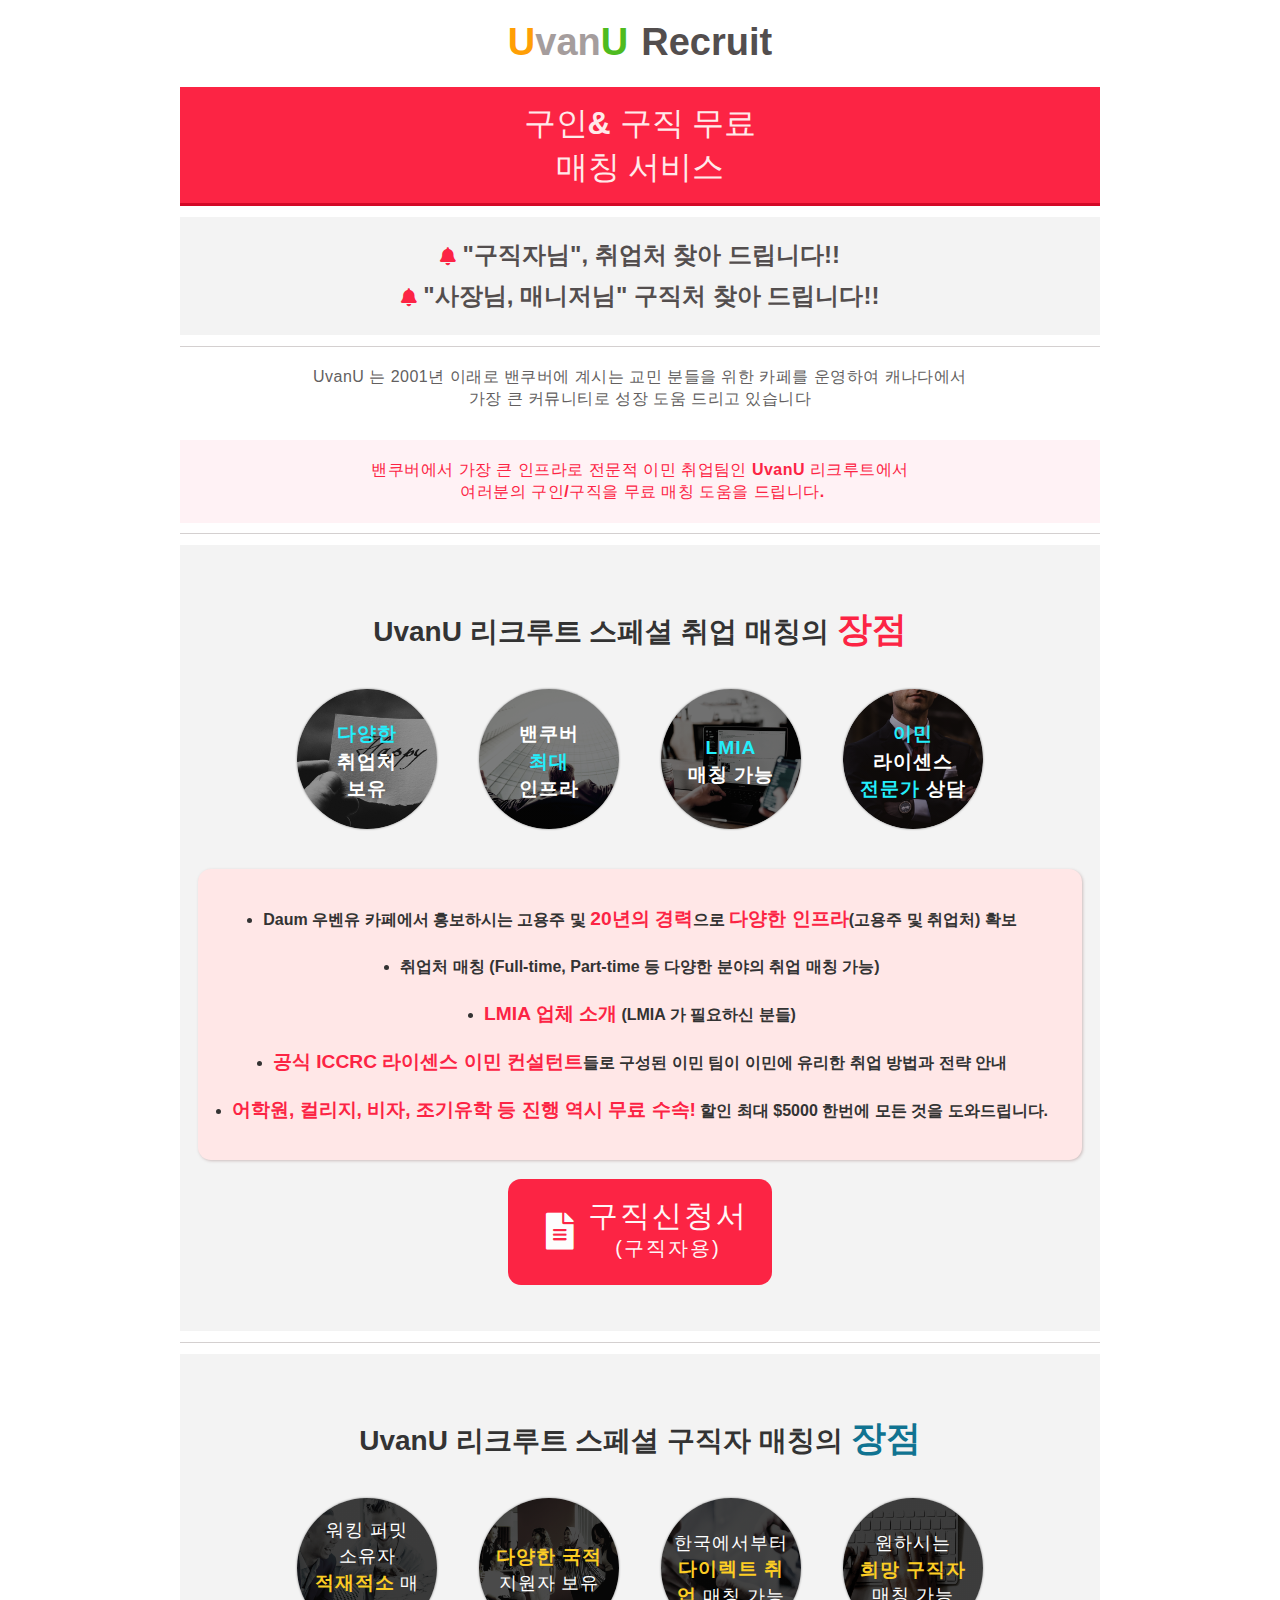
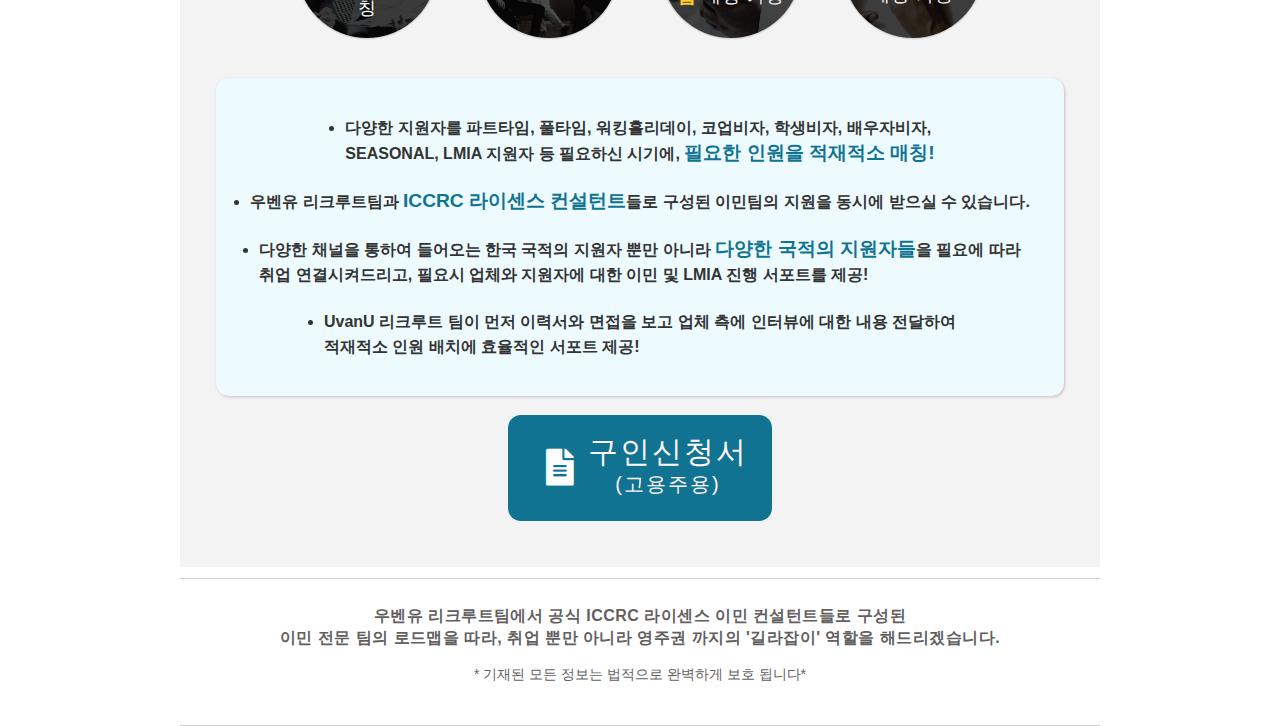
<file: [Uvan] Daum 20_0918/[Daum] 20-0915-uvanu-rc-guingujig.webflow/index.html>
<!DOCTYPE html>
<html
  data-wf-page="5f6137cd661b320c6db9eafe"
  data-wf-site="5f6137cd661b320f9eb9eafd"
>
  <head>
    <meta charset="utf-8" />
    <title>20_0915 UvanU RC 구인구직</title>
    <meta content="width=device-width, initial-scale=1" name="viewport" />
    <meta content="Webflow" name="generator" />
    <link href="css/normalize.css" rel="stylesheet" type="text/css" />
    <link href="css/webflow.css" rel="stylesheet" type="text/css" />
    <style>
      .body {
        display: -webkit-box;
        display: -webkit-flex;
        display: -ms-flexbox;
        display: flex;
        -webkit-box-orient: vertical;
        -webkit-box-direction: normal;
        -webkit-flex-direction: column;
        -ms-flex-direction: column;
        flex-direction: column;
        -webkit-box-pack: center;
        -webkit-justify-content: center;
        -ms-flex-pack: center;
        justify-content: center;
        -webkit-box-align: center;
        -webkit-align-items: center;
        -ms-flex-align: center;
        align-items: center;
      }

      .heading {
        display: block;
        margin-top: 44px;
        background-color: transparent;
        font-family: Verdana, Geneva, sans-serif;
      }

      .u {
        color: #fa9b02;
      }

      .van {
        color: #777373;
      }

      .text-span {
        color: #4ebb20;
      }

      .bold-text {
        color: #ff9f05;
      }

      .heading-2 {
        display: -webkit-box;
        display: -webkit-flex;
        display: -ms-flexbox;
        display: flex;
        -webkit-box-pack: center;
        -webkit-justify-content: center;
        -ms-flex-pack: center;
        justify-content: center;
        font-family: Lato, sans-serif;
        color: #534e4e;
        font-weight: 700;
      }

      .bold-text-2 {
        margin-right: 13px;
      }

      .bold-text-3 {
        color: #a59d9d;
      }

      .heading-3 {
        display: block;
        margin-top: 23px;
        margin-bottom: 11px;
        padding-top: 14px;
        padding-bottom: 14px;
        -webkit-box-orient: horizontal;
        -webkit-box-direction: normal;
        -webkit-flex-direction: row;
        -ms-flex-direction: row;
        flex-direction: row;
        -webkit-box-align: center;
        -webkit-align-items: center;
        -ms-flex-align: center;
        align-items: center;
        border-bottom: 3px solid #d30826;
        background-color: #fc2444;
        font-family: "IBM Plex Sans", sans-serif;
        color: #ffeaea;
        font-size: 32px;
        font-weight: 400;
        text-align: center;
      }

      .heading-4 {
        display: block;
        margin-top: 5px;
        margin-bottom: 5px;
        color: #534e4e;
        text-align: center;
      }

      .heading-5 {
        display: block;
        text-align: center;
      }

      .paragraph {
        margin-top: 10px;
        padding: 19px 60px;
        border-top: 1px solid #d4d0d0;
        border-bottom: 1px none #d4d0d0;
        font-family: Tahoma, Verdana, Segoe, sans-serif;
        color: #635f5f;
        font-size: 16px;
        line-height: 1.4rem;
        font-weight: 400;
        text-align: center;
        letter-spacing: 0.03rem;
        text-indent: 0rem;
      }

      .paragraph.footer {
        padding-top: 16px;
        padding-bottom: 5px;
        border-top-style: none;
      }

      .paragraph.strong {
        margin-top: 10px;
        border-top-style: none;
        background-color: #fff2f5;
        color: #fc2444;
      }

      .hwrapper {
        display: -webkit-box;
        display: -webkit-flex;
        display: -ms-flexbox;
        display: flex;
        margin-right: 203px;
        margin-left: 203px;
        -webkit-box-orient: vertical;
        -webkit-box-direction: normal;
        -webkit-flex-direction: column;
        -ms-flex-direction: column;
        flex-direction: column;
        -webkit-box-align: center;
        -webkit-align-items: center;
        -ms-flex-align: center;
        align-items: center;
      }

      .text-block {
        font-family: "Fa brands 400";
      }

      .text-block-2 {
        font-family: "Fa solid 900";
        font-size: 120ch;
      }

      .text-span-2 {
        font-family: "Font awesome 5 free solid 900", sans-serif;
        color: #fc2444;
        font-size: 18px;
        font-weight: 400;
      }

      .heading-6 {
        margin-bottom: 39px;
        font-family: "IBM Plex Sans", sans-serif;
        font-size: 28px;
        text-align: center;
      }

      .list {
        display: -webkit-box;
        display: -webkit-flex;
        display: -ms-flexbox;
        display: flex;
        width: 100%;
        margin-top: 19px;
        margin-bottom: 19px;
        padding: 26px 34px;
        -webkit-box-orient: vertical;
        -webkit-box-direction: normal;
        -webkit-flex-direction: column;
        -ms-flex-direction: column;
        flex-direction: column;
        -webkit-box-align: center;
        -webkit-align-items: center;
        -ms-flex-align: center;
        align-items: center;
        border-radius: 13px;
        background-color: #ffe7e7;
        box-shadow: 1px 1px 3px 0 rgba(192, 173, 173, 0.76);
        list-style-type: disc;
      }

      .list.employer {
        background-color: #edfbff;
      }

      .list-item {
        margin-top: 5px;
        margin-bottom: 5px;
        padding-top: 6px;
        padding-bottom: 6px;
        font-family: "IBM Plex Sans", sans-serif;
        font-size: 1rem;
        line-height: 25px;
        font-weight: 600;
      }

      .container {
        display: -webkit-box;
        display: -webkit-flex;
        display: -ms-flexbox;
        display: flex;
        margin-top: 11px;
        margin-bottom: 11px;
        padding-top: 46px;
        padding-bottom: 46px;
        -webkit-box-orient: vertical;
        -webkit-box-direction: normal;
        -webkit-flex-direction: column;
        -ms-flex-direction: column;
        flex-direction: column;
        -webkit-box-pack: center;
        -webkit-justify-content: center;
        -ms-flex-pack: center;
        justify-content: center;
        -webkit-box-align: center;
        -webkit-align-items: center;
        -ms-flex-align: center;
        align-items: center;
        background-color: #f3f3f3;
      }

      .link-block {
        display: -webkit-box;
        display: -webkit-flex;
        display: -ms-flexbox;
        display: flex;
        padding: 24px;
        -webkit-box-orient: horizontal;
        -webkit-box-direction: normal;
        -webkit-flex-direction: row;
        -ms-flex-direction: row;
        flex-direction: row;
        -webkit-box-pack: center;
        -webkit-justify-content: center;
        -ms-flex-pack: center;
        justify-content: center;
        -webkit-box-align: center;
        -webkit-align-items: center;
        -ms-flex-align: center;
        align-items: center;
        border-radius: 13px;
        background-color: #107391;
        background-image: -webkit-gradient(
          linear,
          left top,
          left bottom,
          from(#fc2444),
          to(#fc2444)
        );
        background-image: linear-gradient(180deg, #fc2444, #fc2444);
        text-decoration: none;
      }

      .link-block.employer {
        background-image: none;
      }

      .text-block-3 {
        width: auto;
        margin-bottom: 13px;
        font-family: "IBM Plex Mono", sans-serif;
        color: #fff6f6;
        font-size: 1.9rem;
        letter-spacing: 0.125rem;
        text-decoration: none;
      }

      .text-block-3.small {
        margin-bottom: 0px;
        font-size: 20px;
        text-align: center;
      }

      .text-block-4 {
        font-family: "Font awesome 5 free solid 900", sans-serif;
        color: #fdfdfd;
        font-size: 2.3rem;
      }

      .div-block {
        padding: 19px 14px;
      }

      .text-span-3 {
        color: #fc2444;
        font-size: 35px;
      }

      .text-span-3.employer {
        color: #107391;
      }

      .div-block-2 {
        margin-bottom: 11px;
        padding-top: 18px;
        padding-bottom: 18px;
        background-color: #f3f3f3;
      }

      .section {
        width: 920px;
        border-top: 1px none #d4d0d0;
        border-bottom: 1px solid #d4d0d0;
      }

      .paragraph-2 {
        margin-bottom: 41px;
        color: #635f5f;
        text-align: center;
      }

      .text-span-4 {
        color: #fc2444;
        font-size: 1.2rem;
      }

      .boldtext {
        color: #fc2444;
        font-size: 1.2rem;
      }

      .boldtext.employer {
        color: #107391;
      }

      .bold-text-4 {
        color: #004c72;
      }

      .bodywrapper {
        display: -webkit-box;
        display: -webkit-flex;
        display: -ms-flexbox;
        display: flex;
        -webkit-box-orient: vertical;
        -webkit-box-direction: normal;
        -webkit-flex-direction: column;
        -ms-flex-direction: column;
        flex-direction: column;
        -webkit-box-align: center;
        -webkit-align-items: center;
        -ms-flex-align: center;
        align-items: center;
      }

      .div-block-3 {
        background-image: url("../images/Asset-33x.png");
        background-position: 0px 0px;
        background-size: contain;
      }

      .div-block-4 {
        display: -webkit-box;
        display: -webkit-flex;
        display: -ms-flexbox;
        display: flex;
        width: 140px;
        height: 140px;
        margin-right: 21px;
        margin-left: 21px;
        padding: 5px 10px;
        -webkit-box-orient: vertical;
        -webkit-box-direction: normal;
        -webkit-flex-direction: column;
        -ms-flex-direction: column;
        flex-direction: column;
        -webkit-box-pack: center;
        -webkit-justify-content: center;
        -ms-flex-pack: center;
        justify-content: center;
        -webkit-flex-wrap: nowrap;
        -ms-flex-wrap: nowrap;
        flex-wrap: nowrap;
        -webkit-box-align: center;
        -webkit-align-items: center;
        -ms-flex-align: center;
        align-items: center;
        border-radius: 100%;
        background-image: -webkit-gradient(
            linear,
            left top,
            left bottom,
            from(rgba(0, 0, 0, 0.4)),
            to(rgba(0, 0, 0, 0.4))
          ),
          url("../images/Asset-33x.png");
        background-image: linear-gradient(
            180deg,
            rgba(0, 0, 0, 0.4),
            rgba(0, 0, 0, 0.4)
          ),
          url("../images/Asset-33x.png");
        background-position: 0px 0px, 50% 50%;
        background-size: auto, contain;
        box-shadow: 0 0 3px -1px #000;
        opacity: 1;
        color: #000;
        line-height: 30px;
        text-align: center;
      }

      .div-block-4.infra {
        background-image: -webkit-gradient(
            linear,
            left top,
            left bottom,
            from(rgba(0, 0, 0, 0.51)),
            to(rgba(0, 0, 0, 0.51))
          ),
          url("../images/Asset-43x.png");
        background-image: linear-gradient(
            180deg,
            rgba(0, 0, 0, 0.51),
            rgba(0, 0, 0, 0.51)
          ),
          url("../images/Asset-43x.png");
        background-position: 0px 0px, 0px 0px;
        background-size: auto, contain;
      }

      .div-block-4.lmia {
        background-image: -webkit-gradient(
            linear,
            left top,
            left bottom,
            from(rgba(0, 0, 0, 0.56)),
            to(rgba(0, 0, 0, 0.56))
          ),
          url("../images/Asset-63x.png");
        background-image: linear-gradient(
            180deg,
            rgba(0, 0, 0, 0.56),
            rgba(0, 0, 0, 0.56)
          ),
          url("../images/Asset-63x.png");
        background-position: 0px 0px, 0px 0px;
        background-size: auto, contain;
      }

      .div-block-4.expert {
        background-image: -webkit-gradient(
            linear,
            left top,
            left bottom,
            from(rgba(0, 0, 0, 0.3)),
            to(rgba(0, 0, 0, 0.3))
          ),
          url("../images/Asset-73x.png");
        background-image: linear-gradient(
            180deg,
            rgba(0, 0, 0, 0.3),
            rgba(0, 0, 0, 0.3)
          ),
          url("../images/Asset-73x.png");
        background-position: 0px 0px, 0px 0px;
        background-size: auto, contain;
      }

      .div-block-4.rightspot {
        background-image: -webkit-gradient(
            linear,
            left top,
            left bottom,
            from(rgba(0, 0, 0, 0.69)),
            to(rgba(0, 0, 0, 0.69))
          ),
          url("../images/Asset-93x.png");
        background-image: linear-gradient(
            180deg,
            rgba(0, 0, 0, 0.69),
            rgba(0, 0, 0, 0.69)
          ),
          url("../images/Asset-93x.png");
        background-position: 0px 0px, 0px 0px;
        background-size: auto, contain;
      }

      .div-block-4.multi {
        background-image: -webkit-gradient(
            linear,
            left top,
            left bottom,
            from(rgba(0, 0, 0, 0.71)),
            to(rgba(0, 0, 0, 0.71))
          ),
          url("../images/Asset-103x.png");
        background-image: linear-gradient(
            180deg,
            rgba(0, 0, 0, 0.71),
            rgba(0, 0, 0, 0.71)
          ),
          url("../images/Asset-103x.png");
        background-position: 0px 0px, 0px 0px;
        background-size: auto, contain;
      }

      .div-block-4.direct {
        background-image: -webkit-gradient(
            linear,
            left top,
            left bottom,
            from(rgba(0, 0, 0, 0.74)),
            to(rgba(0, 0, 0, 0.74))
          ),
          url("../images/Asset-123x.png");
        background-image: linear-gradient(
            180deg,
            rgba(0, 0, 0, 0.74),
            rgba(0, 0, 0, 0.74)
          ),
          url("../images/Asset-123x.png");
        background-position: 0px 0px, 0px 0px;
        background-size: auto, contain;
      }

      .div-block-4.hope {
        background-image: -webkit-gradient(
            linear,
            left top,
            left bottom,
            from(rgba(0, 0, 0, 0.75)),
            to(rgba(0, 0, 0, 0.75))
          ),
          url("../images/Asset-113x.png");
        background-image: linear-gradient(
            180deg,
            rgba(0, 0, 0, 0.75),
            rgba(0, 0, 0, 0.75)
          ),
          url("../images/Asset-113x.png");
        background-position: 0px 0px, 50% 50%;
        background-size: auto, contain;
      }

      .text-block-5 {
        width: auto;
        height: auto;
        padding-top: 5px;
        font-family: Lato, sans-serif;
        color: #fff;
        font-size: 1.2rem;
        line-height: 1.7rem;
        font-weight: 700;
        text-align: center;
        letter-spacing: 1px;
      }

      .text-block-5.employer {
        font-size: 1.1rem;
        line-height: 1.6rem;
        font-weight: 400;
      }

      .img-wrapper {
        display: -webkit-box;
        display: -webkit-flex;
        display: -ms-flexbox;
        display: flex;
        margin-bottom: 21px;
        -webkit-justify-content: space-around;
        -ms-flex-pack: distribute;
        justify-content: space-around;
        font-size: 14px;
        line-height: 0;
      }

      .roundstrong {
        color: #24eefc;
        font-size: 1.2rem;
        font-weight: 700;
      }

      .roundstrong.employer {
        color: #fccd24;
      }

      @media screen and (max-width: 767px) {
        .heading-3 {
          width: auto;
        }
        .hwrapper {
          margin-right: 60px;
          margin-left: 60px;
        }
        .section {
          width: auto;
        }
        .bodywrapper {
          width: 100%;
        }
        .div-block-4 {
          margin-right: 6px;
          margin-left: 6px;
        }
      }

      @media screen and (max-width: 479px) {
        .body {
          display: -webkit-box;
          display: -webkit-flex;
          display: -ms-flexbox;
          display: flex;
          -webkit-flex-wrap: nowrap;
          -ms-flex-wrap: nowrap;
          flex-wrap: nowrap;
        }
        .heading-3 {
          font-size: 28px;
        }
        .heading-4 {
          font-size: 20px;
        }
        .div-block-4 {
          margin-top: 13px;
          margin-bottom: 13px;
        }
        .img-wrapper {
          -webkit-box-orient: horizontal;
          -webkit-box-direction: normal;
          -webkit-flex-direction: row;
          -ms-flex-direction: row;
          flex-direction: row;
          -webkit-box-pack: center;
          -webkit-justify-content: center;
          -ms-flex-pack: center;
          justify-content: center;
          -webkit-flex-wrap: wrap;
          -ms-flex-wrap: wrap;
          flex-wrap: wrap;
          -webkit-box-align: baseline;
          -webkit-align-items: baseline;
          -ms-flex-align: baseline;
          align-items: baseline;
          -webkit-align-content: center;
          -ms-flex-line-pack: center;
          align-content: center;
        }
      }

      @font-face {
        font-family: "Font awesome 5 free 400";
        src: url("../fonts/Font-Awesome-5-Free-Regular-400.otf")
          format("opentype");
        font-weight: 400;
        font-style: normal;
        font-display: swap;
      }
      @font-face {
        font-family: "Font awesome 5 free solid 900";
        src: url("../fonts/Font-Awesome-5-Free-Solid-900.otf")
          format("opentype");
        font-weight: 400;
        font-style: normal;
        font-display: swap;
      }
      @font-face {
        font-family: "Font awesome 5 brands 400";
        src: url("../fonts/Font-Awesome-5-Brands-Regular-400.otf")
          format("opentype");
        font-weight: 400;
        font-style: normal;
        font-display: swap;
      }
    </style>
    <link
      href="css/20-0915-uvanu-rc-guingujig.webflow.css"
      rel="stylesheet"
      type="text/css"
    />
    <link href="images/favicon.png" rel="shortcut icon" type="image/x-icon" />
    <link href="images/webclip.png" rel="apple-touch-icon" />
  </head>
  <body class="body">
    <div class="section">
      <h1 class="heading-2">
        <span class="u"><strong class="bold-text">U</strong></span
        ><span class="van"><strong class="bold-text-3">van</strong></span
        ><span class="text-span"><strong class="bold-text-2">U</strong></span
        ><strong> Recruit</strong>‍
      </h1>
      <h1 class="heading-3">
        구인<strong>&amp; </strong>구직<strong> </strong>무료<strong>
          <br />‍</strong
        >매칭<strong> </strong>서비스
      </h1>
      <div class="div-block-2">
        <div class="hwrapper">
          <h3 class="heading-4">
            <span class="text-span-2"></span> &quot;구직자님&quot;,
            취업처<strong> </strong>찾아<strong> </strong>드립니다!!<strong
            > </strong>
          </h3>
          <h3 class="heading-4">
            <span class="text-span-2"></span> &quot;사장님,
            매니저님&quot;<strong> 구직처 </strong>찾아<strong
            > </strong>드립니다!!
          </h3>
        </div>
      </div>
      <p class="paragraph">
        UvanU 는 2001년 이래로 밴쿠버에 계시는 교민 분들을 위한 카페를 운영하여
        캐나다에서 <br />가장 큰 커뮤니티로 성장 도움 드리고 있습니다
      </p>
      <p class="paragraph strong">
        밴쿠버에서<strong> </strong>가장<strong> </strong>큰<strong
        > </strong>인프라로<strong> </strong>전문적<strong> </strong>이민<strong
        > </strong>취업팀인<strong> UvanU </strong>리크루트에서<br />‍<strong
        > </strong>여러분의<strong> </strong>구인<strong>/</strong>구직을<strong
        > </strong>무료<strong> </strong>매칭<strong> </strong>도움을<strong
        > </strong>드립니다<strong>.</strong>
      </p>
    </div>
    <div class="section">
      <div class="container w-container">
        <div class="bodywrapper">
          <h2 class="heading-6">
            <strong>UvanU </strong>리크루트<strong> </strong>스페셜<strong
            > </strong>취업<strong> </strong>매칭의<strong> </strong
            ><span class="text-span-3">장점</span>
          </h2>
          <div class="img-wrapper">
            <div class="div-block-4">
              <div class="text-block-5">
                <span class="roundstrong">다양한</span> <br />취업처<br />보유
              </div>
            </div>
            <div class="div-block-4 infra">
              <div class="text-block-5">
                밴쿠버<br /><span class="roundstrong">최대</span><br />인프라
              </div>
            </div>
            <div class="div-block-4 lmia">
              <div class="text-block-5">
                <span class="roundstrong">LMIA</span> <br />매칭 가능
              </div>
            </div>
            <div class="div-block-4 expert">
              <div class="text-block-5">
                <span class="roundstrong">이민</span><br />라이센스 <br /><span
                  class="roundstrong"
                  >전문가</span
                >
                상담
              </div>
            </div>
          </div>
          <ul role="list" class="list">
            <li class="list-item">
              Daum 우벤유 카페에서 홍보하시는 고용주 및
              <span class="text-span-4"
                ><strong class="boldtext">20년의 경력</strong></span
              >으로
              <span class="boldtext"
                ><strong class="boldtext">다양한 인프라</strong></span
              >(고용주 및 취업처) 확보
            </li>
            <li class="list-item">
              취업처 매칭 (Full-time, Part-time 등 다양한 분야의 취업 매칭 가능)
            </li>
            <li class="list-item">
              <span class="boldtext">LMIA 업체 소개</span> (LMIA 가 필요하신
              분들)<br />
            </li>
            <li class="list-item">
              <span class="boldtext"
                ><strong>공식 ICCRC 라이센스 이민 컨설턴트</strong></span
              >들로 구성된 이민 팀이 이민에 유리한 취업 방법과 전략 안내<br />
            </li>
            <li class="list-item">
              <span class="boldtext"
                ><strong
                  >어학원, 컬리지, 비자, 조기유학 등 진행 역시 무료
                  수속!</strong
                ></span
              >
              할인 최대 $5000 한번에 모든 것을 도와드립니다.<br />
            </li>
          </ul>
          <a
            href="https://forms.gle/DgMQdGom4kQ1Um7B9"
            target="_blank"
            class="link-block w-inline-block"
          >
            <div class="div-block">
              <div class="text-block-4"></div>
            </div>
            <div>
              <div class="text-block-3">구직신청서</div>
              <div class="text-block-3 small">(구직자용)</div>
            </div>
          </a>
        </div>
      </div>
    </div>
    <div class="section">
      <div class="container employer w-container">
        <div class="bodywrapper">
          <h2 class="heading-6">
            <strong>UvanU 리크루트 스페셜 구직자 매칭의</strong
            ><strong> </strong><span class="text-span-3 employer">장점</span>
          </h2>
          <div class="img-wrapper">
            <div class="div-block-4 rightspot">
              <div class="text-block-5 employer">
                워킹 퍼밋 <br />소유자<br /><span class="roundstrong employer"
                  >적재적소</span
                >
                매칭
              </div>
            </div>
            <div class="div-block-4 multi">
              <div class="text-block-5 employer">
                <span class="roundstrong employer">다양한 국적</span>
                <br />지원자 보유
              </div>
            </div>
            <div class="div-block-4 direct">
              <div class="text-block-5 employer">
                한국에서부터 <br /><span class="roundstrong employer"
                  >다이렉트 취업</span
                >
                매칭 가능
              </div>
            </div>
            <div class="div-block-4 hope">
              <div class="text-block-5 employer">
                원하시는<br /><span class="roundstrong employer"
                  >희망 구직자 <br /></span
                >매칭 가능
              </div>
            </div>
          </div>
          <ul role="list" class="list employer">
            <li class="list-item">
              다양한 지원자를 파트타임, 풀타임, 워킹홀리데이, 코업비자,
              학생비자, 배우자비자, <br />SEASONAL, LMIA 지원자 등 필요하신
              시기에,
              <span class="boldtext employer"
                ><strong>필요한 인원을 적재적소 매칭!</strong></span
              >
            </li>
            <li class="list-item">
              우벤유 리크루트팀과
              <span
                ><strong class="boldtext employer"
                  >ICCRC 라이센스 컨설턴트</strong
                ></span
              >들로 구성된 이민팀의 지원을 동시에 받으실 수 있습니다.
            </li>
            <li class="list-item">
              다양한 채널을 통하여 들어오는 한국 국적의 지원자 뿐만 아니라
              <span class="boldtext employer"
                ><strong>다양한 국적의 지원자들</strong></span
              >을 필요에 따라 <br />취업 연결시켜드리고, 필요시 업체와 지원자에
              대한 이민 및 LMIA 진행 서포트를 제공!<br />
            </li>
            <li class="list-item">
              UvanU 리크루트 팀이 먼저 이력서와 면접을 보고 업체 측에 인터뷰에
              대한 내용 전달하여 <br />적재적소 인원 배치에 효율적인 서포트
              제공!<br />
            </li>
          </ul>
          <a
            href="https://forms.gle/6f2m5xZrdygbgHWf8"
            target="_blank"
            class="link-block employer w-inline-block"
          >
            <div class="div-block">
              <div class="text-block-4"></div>
            </div>
            <div>
              <div class="text-block-3">구인신청서</div>
              <div class="text-block-3 small">(고용주용)</div>
            </div>
          </a>
        </div>
      </div>
    </div>
    <div class="section">
      <p class="paragraph footer">
        <strong
          >우벤유 리크루트팀에서 공식 ICCRC 라이센스 이민 컨설턴트들로 구성된
          <br />이민 전문 팀의 로드맵을 따라, 취업 뿐만 아니라 영주권 까지의
          &#x27;길라잡이&#x27; 역할을 해드리겠습니다.</strong
        >
      </p>
      <p class="paragraph-2">
        * 기재된 모든 정보는 법적으로 완벽하게 보호 됩니다*
      </p>
    </div>
    <script
      src="https://d3e54v103j8qbb.cloudfront.net/js/jquery-3.5.1.min.dc5e7f18c8.js?site=5f6137cd661b320f9eb9eafd"
      type="text/javascript"
      integrity="sha256-9/aliU8dGd2tb6OSsuzixeV4y/faTqgFtohetphbbj0="
      crossorigin="anonymous"
    ></script>
    <script src="js/webflow.js" type="text/javascript"></script>
  </body>
</html>
</file>
<file: [Uvan] Daum 20_0918/[Daum] 20-0915-uvanu-rc-guingujig.webflow/css/webflow.css>
@font-face {
  font-family: 'webflow-icons';
  src: url("[data-uri]") format('truetype');
  font-weight: normal;
  font-style: normal;
}
[class^="w-icon-"],
[class*=" w-icon-"] {
  /* use !important to prevent issues with browser extensions that change fonts */
  font-family: 'webflow-icons' !important;
  speak: none;
  font-style: normal;
  font-weight: normal;
  font-variant: normal;
  text-transform: none;
  line-height: 1;
  /* Better Font Rendering =========== */
  -webkit-font-smoothing: antialiased;
  -moz-osx-font-smoothing: grayscale;
}
.w-icon-slider-right:before {
  content: "\e600";
}
.w-icon-slider-left:before {
  content: "\e601";
}
.w-icon-nav-menu:before {
  content: "\e602";
}
.w-icon-arrow-down:before,
.w-icon-dropdown-toggle:before {
  content: "\e603";
}
.w-icon-file-upload-remove:before {
  content: "\e900";
}
.w-icon-file-upload-icon:before {
  content: "\e903";
}
* {
  -webkit-box-sizing: border-box;
  -moz-box-sizing: border-box;
  box-sizing: border-box;
}
html {
  height: 100%;
}
body {
  margin: 0;
  min-height: 100%;
  background-color: #fff;
  font-family: Arial, sans-serif;
  font-size: 14px;
  line-height: 20px;
  color: #333;
}
img {
  max-width: 100%;
  vertical-align: middle;
  display: inline-block;
}
html.w-mod-touch * {
  background-attachment: scroll !important;
}
.w-block {
  display: block;
}
.w-inline-block {
  max-width: 100%;
  display: inline-block;
}
.w-clearfix:before,
.w-clearfix:after {
  content: " ";
  display: table;
  grid-column-start: 1;
  grid-row-start: 1;
  grid-column-end: 2;
  grid-row-end: 2;
}
.w-clearfix:after {
  clear: both;
}
.w-hidden {
  display: none;
}
.w-button {
  display: inline-block;
  padding: 9px 15px;
  background-color: #3898EC;
  color: white;
  border: 0;
  line-height: inherit;
  text-decoration: none;
  cursor: pointer;
  border-radius: 0;
}
input.w-button {
  -webkit-appearance: button;
}
html[data-w-dynpage] [data-w-cloak] {
  color: transparent !important;
}
.w-webflow-badge,
.w-webflow-badge * {
  position: static;
  left: auto;
  top: auto;
  right: auto;
  bottom: auto;
  z-index: auto;
  display: block;
  visibility: visible;
  overflow: visible;
  overflow-x: visible;
  overflow-y: visible;
  box-sizing: border-box;
  width: auto;
  height: auto;
  max-height: none;
  max-width: none;
  min-height: 0;
  min-width: 0;
  margin: 0;
  padding: 0;
  float: none;
  clear: none;
  border: 0 none transparent;
  border-radius: 0;
  background: none;
  background-image: none;
  background-position: 0% 0%;
  background-size: auto auto;
  background-repeat: repeat;
  background-origin: padding-box;
  background-clip: border-box;
  background-attachment: scroll;
  background-color: transparent;
  box-shadow: none;
  opacity: 1.0;
  transform: none;
  transition: none;
  direction: ltr;
  font-family: inherit;
  font-weight: inherit;
  color: inherit;
  font-size: inherit;
  line-height: inherit;
  font-style: inherit;
  font-variant: inherit;
  text-align: inherit;
  letter-spacing: inherit;
  text-decoration: inherit;
  text-indent: 0;
  text-transform: inherit;
  list-style-type: disc;
  text-shadow: none;
  font-smoothing: auto;
  vertical-align: baseline;
  cursor: inherit;
  white-space: inherit;
  word-break: normal;
  word-spacing: normal;
  word-wrap: normal;
}
.w-webflow-badge {
  position: fixed !important;
  display: inline-block !important;
  visibility: visible !important;
  opacity: 1 !important;
  z-index: 2147483647 !important;
  top: auto !important;
  right: 12px !important;
  bottom: 12px !important;
  left: auto !important;
  color: #AAADB0 !important;
  background-color: #fff !important;
  border-radius: 3px !important;
  padding: 6px 8px 6px 6px !important;
  font-size: 12px !important;
  opacity: 1.0 !important;
  line-height: 14px !important;
  text-decoration: none !important;
  transform: none !important;
  margin: 0 !important;
  width: auto !important;
  height: auto !important;
  overflow: visible !important;
  white-space: nowrap;
  box-shadow: 0 0 0 1px rgba(0, 0, 0, 0.1), 0px 1px 3px rgba(0, 0, 0, 0.1);
  cursor: pointer;
}
.w-webflow-badge > img {
  display: inline-block !important;
  visibility: visible !important;
  opacity: 1 !important;
  vertical-align: middle !important;
}
h1,
h2,
h3,
h4,
h5,
h6 {
  font-weight: bold;
  margin-bottom: 10px;
}
h1 {
  font-size: 38px;
  line-height: 44px;
  margin-top: 20px;
}
h2 {
  font-size: 32px;
  line-height: 36px;
  margin-top: 20px;
}
h3 {
  font-size: 24px;
  line-height: 30px;
  margin-top: 20px;
}
h4 {
  font-size: 18px;
  line-height: 24px;
  margin-top: 10px;
}
h5 {
  font-size: 14px;
  line-height: 20px;
  margin-top: 10px;
}
h6 {
  font-size: 12px;
  line-height: 18px;
  margin-top: 10px;
}
p {
  margin-top: 0;
  margin-bottom: 10px;
}
blockquote {
  margin: 0 0 10px 0;
  padding: 10px 20px;
  border-left: 5px solid #E2E2E2;
  font-size: 18px;
  line-height: 22px;
}
figure {
  margin: 0;
  margin-bottom: 10px;
}
figcaption {
  margin-top: 5px;
  text-align: center;
}
ul,
ol {
  margin-top: 0px;
  margin-bottom: 10px;
  padding-left: 40px;
}
.w-list-unstyled {
  padding-left: 0;
  list-style: none;
}
.w-embed:before,
.w-embed:after {
  content: " ";
  display: table;
  grid-column-start: 1;
  grid-row-start: 1;
  grid-column-end: 2;
  grid-row-end: 2;
}
.w-embed:after {
  clear: both;
}
.w-video {
  width: 100%;
  position: relative;
  padding: 0;
}
.w-video iframe,
.w-video object,
.w-video embed {
  position: absolute;
  top: 0;
  left: 0;
  width: 100%;
  height: 100%;
}
fieldset {
  padding: 0;
  margin: 0;
  border: 0;
}
button,
html input[type="button"],
input[type="reset"] {
  border: 0;
  cursor: pointer;
  -webkit-appearance: button;
}
.w-form {
  margin: 0 0 15px;
}
.w-form-done {
  display: none;
  padding: 20px;
  text-align: center;
  background-color: #dddddd;
}
.w-form-fail {
  display: none;
  margin-top: 10px;
  padding: 10px;
  background-color: #ffdede;
}
label {
  display: block;
  margin-bottom: 5px;
  font-weight: bold;
}
.w-input,
.w-select {
  display: block;
  width: 100%;
  height: 38px;
  padding: 8px 12px;
  margin-bottom: 10px;
  font-size: 14px;
  line-height: 1.428571429;
  color: #333333;
  vertical-align: middle;
  background-color: #ffffff;
  border: 1px solid #cccccc;
}
.w-input:-moz-placeholder,
.w-select:-moz-placeholder {
  color: #999;
}
.w-input::-moz-placeholder,
.w-select::-moz-placeholder {
  color: #999;
  opacity: 1;
}
.w-input:-ms-input-placeholder,
.w-select:-ms-input-placeholder {
  color: #999;
}
.w-input::-webkit-input-placeholder,
.w-select::-webkit-input-placeholder {
  color: #999;
}
.w-input:focus,
.w-select:focus {
  border-color: #3898EC;
  outline: 0;
}
.w-input[disabled],
.w-select[disabled],
.w-input[readonly],
.w-select[readonly],
fieldset[disabled] .w-input,
fieldset[disabled] .w-select {
  cursor: not-allowed;
  background-color: #eeeeee;
}
textarea.w-input,
textarea.w-select {
  height: auto;
}
.w-select {
  background-color: #f3f3f3;
}
.w-select[multiple] {
  height: auto;
}
.w-form-label {
  display: inline-block;
  cursor: pointer;
  font-weight: normal;
  margin-bottom: 0px;
}
.w-radio {
  display: block;
  margin-bottom: 5px;
  padding-left: 20px;
}
.w-radio:before,
.w-radio:after {
  content: " ";
  display: table;
  grid-column-start: 1;
  grid-row-start: 1;
  grid-column-end: 2;
  grid-row-end: 2;
}
.w-radio:after {
  clear: both;
}
.w-radio-input {
  margin: 4px 0 0;
  margin-top: 1px \9;
  line-height: normal;
  float: left;
  margin-left: -20px;
}
.w-radio-input {
  margin-top: 3px;
}
.w-file-upload {
  display: block;
  margin-bottom: 10px;
}
.w-file-upload-input {
  width: 0.1px;
  height: 0.1px;
  opacity: 0;
  overflow: hidden;
  position: absolute;
  z-index: -100;
}
.w-file-upload-default,
.w-file-upload-uploading,
.w-file-upload-success {
  display: inline-block;
  color: #333333;
}
.w-file-upload-error {
  display: block;
  margin-top: 10px;
}
.w-file-upload-default.w-hidden,
.w-file-upload-uploading.w-hidden,
.w-file-upload-error.w-hidden,
.w-file-upload-success.w-hidden {
  display: none;
}
.w-file-upload-uploading-btn {
  display: flex;
  font-size: 14px;
  font-weight: normal;
  cursor: pointer;
  margin: 0;
  padding: 8px 12px;
  border: 1px solid #cccccc;
  background-color: #fafafa;
}
.w-file-upload-file {
  display: flex;
  flex-grow: 1;
  justify-content: space-between;
  margin: 0;
  padding: 8px 9px 8px 11px;
  border: 1px solid #cccccc;
  background-color: #fafafa;
}
.w-file-upload-file-name {
  font-size: 14px;
  font-weight: normal;
  display: block;
}
.w-file-remove-link {
  margin-top: 3px;
  margin-left: 10px;
  width: auto;
  height: auto;
  padding: 3px;
  display: block;
  cursor: pointer;
}
.w-icon-file-upload-remove {
  margin: auto;
  font-size: 10px;
}
.w-file-upload-error-msg {
  display: inline-block;
  color: #ea384c;
  padding: 2px 0;
}
.w-file-upload-info {
  display: inline-block;
  line-height: 38px;
  padding: 0 12px;
}
.w-file-upload-label {
  display: inline-block;
  font-size: 14px;
  font-weight: normal;
  cursor: pointer;
  margin: 0;
  padding: 8px 12px;
  border: 1px solid #cccccc;
  background-color: #fafafa;
}
.w-icon-file-upload-icon,
.w-icon-file-upload-uploading {
  display: inline-block;
  margin-right: 8px;
  width: 20px;
}
.w-icon-file-upload-uploading {
  height: 20px;
}
.w-container {
  margin-left: auto;
  margin-right: auto;
  max-width: 940px;
}
.w-container:before,
.w-container:after {
  content: " ";
  display: table;
  grid-column-start: 1;
  grid-row-start: 1;
  grid-column-end: 2;
  grid-row-end: 2;
}
.w-container:after {
  clear: both;
}
.w-container .w-row {
  margin-left: -10px;
  margin-right: -10px;
}
.w-row:before,
.w-row:after {
  content: " ";
  display: table;
  grid-column-start: 1;
  grid-row-start: 1;
  grid-column-end: 2;
  grid-row-end: 2;
}
.w-row:after {
  clear: both;
}
.w-row .w-row {
  margin-left: 0;
  margin-right: 0;
}
.w-col {
  position: relative;
  float: left;
  width: 100%;
  min-height: 1px;
  padding-left: 10px;
  padding-right: 10px;
}
.w-col .w-col {
  padding-left: 0;
  padding-right: 0;
}
.w-col-1 {
  width: 8.33333333%;
}
.w-col-2 {
  width: 16.66666667%;
}
.w-col-3 {
  width: 25%;
}
.w-col-4 {
  width: 33.33333333%;
}
.w-col-5 {
  width: 41.66666667%;
}
.w-col-6 {
  width: 50%;
}
.w-col-7 {
  width: 58.33333333%;
}
.w-col-8 {
  width: 66.66666667%;
}
.w-col-9 {
  width: 75%;
}
.w-col-10 {
  width: 83.33333333%;
}
.w-col-11 {
  width: 91.66666667%;
}
.w-col-12 {
  width: 100%;
}
.w-hidden-main {
  display: none !important;
}
@media screen and (max-width: 991px) {
  .w-container {
    max-width: 728px;
  }
  .w-hidden-main {
    display: inherit !important;
  }
  .w-hidden-medium {
    display: none !important;
  }
  .w-col-medium-1 {
    width: 8.33333333%;
  }
  .w-col-medium-2 {
    width: 16.66666667%;
  }
  .w-col-medium-3 {
    width: 25%;
  }
  .w-col-medium-4 {
    width: 33.33333333%;
  }
  .w-col-medium-5 {
    width: 41.66666667%;
  }
  .w-col-medium-6 {
    width: 50%;
  }
  .w-col-medium-7 {
    width: 58.33333333%;
  }
  .w-col-medium-8 {
    width: 66.66666667%;
  }
  .w-col-medium-9 {
    width: 75%;
  }
  .w-col-medium-10 {
    width: 83.33333333%;
  }
  .w-col-medium-11 {
    width: 91.66666667%;
  }
  .w-col-medium-12 {
    width: 100%;
  }
  .w-col-stack {
    width: 100%;
    left: auto;
    right: auto;
  }
}
@media screen and (max-width: 767px) {
  .w-hidden-main {
    display: inherit !important;
  }
  .w-hidden-medium {
    display: inherit !important;
  }
  .w-hidden-small {
    display: none !important;
  }
  .w-row,
  .w-container .w-row {
    margin-left: 0;
    margin-right: 0;
  }
  .w-col {
    width: 100%;
    left: auto;
    right: auto;
  }
  .w-col-small-1 {
    width: 8.33333333%;
  }
  .w-col-small-2 {
    width: 16.66666667%;
  }
  .w-col-small-3 {
    width: 25%;
  }
  .w-col-small-4 {
    width: 33.33333333%;
  }
  .w-col-small-5 {
    width: 41.66666667%;
  }
  .w-col-small-6 {
    width: 50%;
  }
  .w-col-small-7 {
    width: 58.33333333%;
  }
  .w-col-small-8 {
    width: 66.66666667%;
  }
  .w-col-small-9 {
    width: 75%;
  }
  .w-col-small-10 {
    width: 83.33333333%;
  }
  .w-col-small-11 {
    width: 91.66666667%;
  }
  .w-col-small-12 {
    width: 100%;
  }
}
@media screen and (max-width: 479px) {
  .w-container {
    max-width: none;
  }
  .w-hidden-main {
    display: inherit !important;
  }
  .w-hidden-medium {
    display: inherit !important;
  }
  .w-hidden-small {
    display: inherit !important;
  }
  .w-hidden-tiny {
    display: none !important;
  }
  .w-col {
    width: 100%;
  }
  .w-col-tiny-1 {
    width: 8.33333333%;
  }
  .w-col-tiny-2 {
    width: 16.66666667%;
  }
  .w-col-tiny-3 {
    width: 25%;
  }
  .w-col-tiny-4 {
    width: 33.33333333%;
  }
  .w-col-tiny-5 {
    width: 41.66666667%;
  }
  .w-col-tiny-6 {
    width: 50%;
  }
  .w-col-tiny-7 {
    width: 58.33333333%;
  }
  .w-col-tiny-8 {
    width: 66.66666667%;
  }
  .w-col-tiny-9 {
    width: 75%;
  }
  .w-col-tiny-10 {
    width: 83.33333333%;
  }
  .w-col-tiny-11 {
    width: 91.66666667%;
  }
  .w-col-tiny-12 {
    width: 100%;
  }
}
.w-widget {
  position: relative;
}
.w-widget-map {
  width: 100%;
  height: 400px;
}
.w-widget-map label {
  width: auto;
  display: inline;
}
.w-widget-map img {
  max-width: inherit;
}
.w-widget-map .gm-style-iw {
  text-align: center;
}
.w-widget-map .gm-style-iw > button {
  display: none !important;
}
.w-widget-twitter {
  overflow: hidden;
}
.w-widget-twitter-count-shim {
  display: inline-block;
  vertical-align: top;
  position: relative;
  width: 28px;
  height: 20px;
  text-align: center;
  background: white;
  border: #758696 solid 1px;
  border-radius: 3px;
}
.w-widget-twitter-count-shim * {
  pointer-events: none;
  -webkit-user-select: none;
  -moz-user-select: none;
  -ms-user-select: none;
  user-select: none;
}
.w-widget-twitter-count-shim .w-widget-twitter-count-inner {
  position: relative;
  font-size: 15px;
  line-height: 12px;
  text-align: center;
  color: #999;
  font-family: serif;
}
.w-widget-twitter-count-shim .w-widget-twitter-count-clear {
  position: relative;
  display: block;
}
.w-widget-twitter-count-shim.w--large {
  width: 36px;
  height: 28px;
}
.w-widget-twitter-count-shim.w--large .w-widget-twitter-count-inner {
  font-size: 18px;
  line-height: 18px;
}
.w-widget-twitter-count-shim:not(.w--vertical) {
  margin-left: 5px;
  margin-right: 8px;
}
.w-widget-twitter-count-shim:not(.w--vertical).w--large {
  margin-left: 6px;
}
.w-widget-twitter-count-shim:not(.w--vertical):before,
.w-widget-twitter-count-shim:not(.w--vertical):after {
  top: 50%;
  left: 0;
  border: solid transparent;
  content: " ";
  height: 0;
  width: 0;
  position: absolute;
  pointer-events: none;
}
.w-widget-twitter-count-shim:not(.w--vertical):before {
  border-color: rgba(117, 134, 150, 0);
  border-right-color: #5d6c7b;
  border-width: 4px;
  margin-left: -9px;
  margin-top: -4px;
}
.w-widget-twitter-count-shim:not(.w--vertical).w--large:before {
  border-width: 5px;
  margin-left: -10px;
  margin-top: -5px;
}
.w-widget-twitter-count-shim:not(.w--vertical):after {
  border-color: rgba(255, 255, 255, 0);
  border-right-color: white;
  border-width: 4px;
  margin-left: -8px;
  margin-top: -4px;
}
.w-widget-twitter-count-shim:not(.w--vertical).w--large:after {
  border-width: 5px;
  margin-left: -9px;
  margin-top: -5px;
}
.w-widget-twitter-count-shim.w--vertical {
  width: 61px;
  height: 33px;
  margin-bottom: 8px;
}
.w-widget-twitter-count-shim.w--vertical:before,
.w-widget-twitter-count-shim.w--vertical:after {
  top: 100%;
  left: 50%;
  border: solid transparent;
  content: " ";
  height: 0;
  width: 0;
  position: absolute;
  pointer-events: none;
}
.w-widget-twitter-count-shim.w--vertical:before {
  border-color: rgba(117, 134, 150, 0);
  border-top-color: #5d6c7b;
  border-width: 5px;
  margin-left: -5px;
}
.w-widget-twitter-count-shim.w--vertical:after {
  border-color: rgba(255, 255, 255, 0);
  border-top-color: white;
  border-width: 4px;
  margin-left: -4px;
}
.w-widget-twitter-count-shim.w--vertical .w-widget-twitter-count-inner {
  font-size: 18px;
  line-height: 22px;
}
.w-widget-twitter-count-shim.w--vertical.w--large {
  width: 76px;
}
.w-widget-gplus {
  overflow: hidden;
}
.w-background-video {
  position: relative;
  overflow: hidden;
  height: 500px;
  color: white;
}
.w-background-video > video {
  background-size: cover;
  background-position: 50% 50%;
  position: absolute;
  margin: auto;
  width: 100%;
  height: 100%;
  right: -100%;
  bottom: -100%;
  top: -100%;
  left: -100%;
  object-fit: cover;
  z-index: -100;
}
.w-background-video > video::-webkit-media-controls-start-playback-button {
  display: none !important;
  -webkit-appearance: none;
}
.w-slider {
  position: relative;
  height: 300px;
  text-align: center;
  background: #dddddd;
  clear: both;
  -webkit-tap-highlight-color: rgba(0, 0, 0, 0);
  tap-highlight-color: rgba(0, 0, 0, 0);
}
.w-slider-mask {
  position: relative;
  display: block;
  overflow: hidden;
  z-index: 1;
  left: 0;
  right: 0;
  height: 100%;
  white-space: nowrap;
}
.w-slide {
  position: relative;
  display: inline-block;
  vertical-align: top;
  width: 100%;
  height: 100%;
  white-space: normal;
  text-align: left;
}
.w-slider-nav {
  position: absolute;
  z-index: 2;
  top: auto;
  right: 0;
  bottom: 0;
  left: 0;
  margin: auto;
  padding-top: 10px;
  height: 40px;
  text-align: center;
  -webkit-tap-highlight-color: rgba(0, 0, 0, 0);
  tap-highlight-color: rgba(0, 0, 0, 0);
}
.w-slider-nav.w-round > div {
  border-radius: 100%;
}
.w-slider-nav.w-num > div {
  width: auto;
  height: auto;
  padding: 0.2em 0.5em;
  font-size: inherit;
  line-height: inherit;
}
.w-slider-nav.w-shadow > div {
  box-shadow: 0 0 3px rgba(51, 51, 51, 0.4);
}
.w-slider-nav-invert {
  color: #fff;
}
.w-slider-nav-invert > div {
  background-color: rgba(34, 34, 34, 0.4);
}
.w-slider-nav-invert > div.w-active {
  background-color: #222;
}
.w-slider-dot {
  position: relative;
  display: inline-block;
  width: 1em;
  height: 1em;
  background-color: rgba(255, 255, 255, 0.4);
  cursor: pointer;
  margin: 0 3px 0.5em;
  transition: background-color 100ms, color 100ms;
}
.w-slider-dot.w-active {
  background-color: #fff;
}
.w-slider-dot:focus {
  outline: none;
  box-shadow: 0px 0px 0px 2px #fff;
}
.w-slider-dot:focus.w-active {
  box-shadow: none;
}
.w-slider-arrow-left,
.w-slider-arrow-right {
  position: absolute;
  width: 80px;
  top: 0;
  right: 0;
  bottom: 0;
  left: 0;
  margin: auto;
  cursor: pointer;
  overflow: hidden;
  color: white;
  font-size: 40px;
  -webkit-tap-highlight-color: rgba(0, 0, 0, 0);
  tap-highlight-color: rgba(0, 0, 0, 0);
  -webkit-user-select: none;
  -moz-user-select: none;
  -ms-user-select: none;
  user-select: none;
}
.w-slider-arrow-left [class^="w-icon-"],
.w-slider-arrow-right [class^="w-icon-"],
.w-slider-arrow-left [class*=" w-icon-"],
.w-slider-arrow-right [class*=" w-icon-"] {
  position: absolute;
}
.w-slider-arrow-left:focus,
.w-slider-arrow-right:focus {
  outline: 0;
}
.w-slider-arrow-left {
  z-index: 3;
  right: auto;
}
.w-slider-arrow-right {
  z-index: 4;
  left: auto;
}
.w-icon-slider-left,
.w-icon-slider-right {
  top: 0;
  right: 0;
  bottom: 0;
  left: 0;
  margin: auto;
  width: 1em;
  height: 1em;
}
.w-slider-aria-label {
  border: 0;
  clip: rect(0 0 0 0);
  height: 1px;
  margin: -1px;
  overflow: hidden;
  padding: 0;
  position: absolute;
  width: 1px;
}
.w-dropdown {
  display: inline-block;
  position: relative;
  text-align: left;
  margin-left: auto;
  margin-right: auto;
  z-index: 900;
}
.w-dropdown-btn,
.w-dropdown-toggle,
.w-dropdown-link {
  position: relative;
  vertical-align: top;
  text-decoration: none;
  color: #222222;
  padding: 20px;
  text-align: left;
  margin-left: auto;
  margin-right: auto;
  white-space: nowrap;
}
.w-dropdown-toggle {
  -webkit-user-select: none;
  -moz-user-select: none;
  -ms-user-select: none;
  user-select: none;
  display: inline-block;
  cursor: pointer;
  padding-right: 40px;
}
.w-dropdown-toggle:focus {
  outline: 0;
}
.w-icon-dropdown-toggle {
  position: absolute;
  top: 0;
  right: 0;
  bottom: 0;
  margin: auto;
  margin-right: 20px;
  width: 1em;
  height: 1em;
}
.w-dropdown-list {
  position: absolute;
  background: #dddddd;
  display: none;
  min-width: 100%;
}
.w-dropdown-list.w--open {
  display: block;
}
.w-dropdown-link {
  padding: 10px 20px;
  display: block;
  color: #222222;
}
.w-dropdown-link.w--current {
  color: #0082f3;
}
.w-dropdown-link:focus {
  outline: 0;
}
@media screen and (max-width: 767px) {
  .w-nav-brand {
    padding-left: 10px;
  }
}
/**
 * ## Note
 * Safari (on both iOS and OS X) does not handle viewport units (vh, vw) well.
 * For example percentage units do not work on descendants of elements that
 * have any dimensions expressed in viewport units. It also doesn’t handle them at
 * all in `calc()`.
 */
/**
 * Wrapper around all lightbox elements
 *
 * 1. Since the lightbox can receive focus, IE also gives it an outline.
 * 2. Fixes flickering on Chrome when a transition is in progress
 *    underneath the lightbox.
 */
.w-lightbox-backdrop {
  color: #000;
  cursor: auto;
  font-family: serif;
  font-size: medium;
  font-style: normal;
  font-variant: normal;
  font-weight: normal;
  letter-spacing: normal;
  line-height: normal;
  list-style: disc;
  text-align: start;
  text-indent: 0;
  text-shadow: none;
  text-transform: none;
  visibility: visible;
  white-space: normal;
  word-break: normal;
  word-spacing: normal;
  word-wrap: normal;
  position: fixed;
  top: 0;
  right: 0;
  bottom: 0;
  left: 0;
  color: #fff;
  font-family: "Helvetica Neue", Helvetica, Ubuntu, "Segoe UI", Verdana, sans-serif;
  font-size: 17px;
  line-height: 1.2;
  font-weight: 300;
  text-align: center;
  background: rgba(0, 0, 0, 0.9);
  z-index: 2000;
  outline: 0;
  /* 1 */
  opacity: 0;
  -webkit-user-select: none;
  -moz-user-select: none;
  -ms-user-select: none;
  -webkit-tap-highlight-color: transparent;
  -webkit-transform: translate(0, 0);
  /* 2 */
}
/**
 * Neat trick to bind the rubberband effect to our canvas instead of the whole
 * document on iOS. It also prevents a bug that causes the document underneath to scroll.
 */
.w-lightbox-backdrop,
.w-lightbox-container {
  height: 100%;
  overflow: auto;
  -webkit-overflow-scrolling: touch;
}
.w-lightbox-content {
  position: relative;
  height: 100vh;
  overflow: hidden;
}
.w-lightbox-view {
  position: absolute;
  width: 100vw;
  height: 100vh;
  opacity: 0;
}
.w-lightbox-view:before {
  content: "";
  height: 100vh;
}
/* .w-lightbox-content */
.w-lightbox-group,
.w-lightbox-group .w-lightbox-view,
.w-lightbox-group .w-lightbox-view:before {
  height: 86vh;
}
.w-lightbox-frame,
.w-lightbox-view:before {
  display: inline-block;
  vertical-align: middle;
}
/*
 * 1. Remove default margin set by user-agent on the <figure> element.
 */
.w-lightbox-figure {
  position: relative;
  margin: 0;
  /* 1 */
}
.w-lightbox-group .w-lightbox-figure {
  cursor: pointer;
}
/**
 * IE adds image dimensions as width and height attributes on the IMG tag,
 * but we need both width and height to be set to auto to enable scaling.
 */
.w-lightbox-img {
  width: auto;
  height: auto;
  max-width: none;
}
/**
 * 1. Reset if style is set by user on "All Images"
 */
.w-lightbox-image {
  display: block;
  float: none;
  /* 1 */
  max-width: 100vw;
  max-height: 100vh;
}
.w-lightbox-group .w-lightbox-image {
  max-height: 86vh;
}
.w-lightbox-caption {
  position: absolute;
  right: 0;
  bottom: 0;
  left: 0;
  padding: .5em 1em;
  background: rgba(0, 0, 0, 0.4);
  text-align: left;
  text-overflow: ellipsis;
  white-space: nowrap;
  overflow: hidden;
}
.w-lightbox-embed {
  position: absolute;
  top: 0;
  right: 0;
  bottom: 0;
  left: 0;
  width: 100%;
  height: 100%;
}
.w-lightbox-control {
  position: absolute;
  top: 0;
  width: 4em;
  background-size: 24px;
  background-repeat: no-repeat;
  background-position: center;
  cursor: pointer;
  -webkit-transition: all .3s;
  transition: all .3s;
}
.w-lightbox-left {
  display: none;
  bottom: 0;
  left: 0;
  /* <svg xmlns="http://www.w3.org/2000/svg" viewBox="-20 0 24 40" width="24" height="40"><g transform="rotate(45)"><path d="m0 0h5v23h23v5h-28z" opacity=".4"/><path d="m1 1h3v23h23v3h-26z" fill="#fff"/></g></svg> */
  background-image: url("[data-uri]");
}
.w-lightbox-right {
  display: none;
  right: 0;
  bottom: 0;
  /* <svg xmlns="http://www.w3.org/2000/svg" viewBox="-4 0 24 40" width="24" height="40"><g transform="rotate(45)"><path d="m0-0h28v28h-5v-23h-23z" opacity=".4"/><path d="m1 1h26v26h-3v-23h-23z" fill="#fff"/></g></svg> */
  background-image: url("[data-uri]");
}
/*
 * Without specifying the with and height inside the SVG, all versions of IE render the icon too small.
 * The bug does not seem to manifest itself if the elements are tall enough such as the above arrows.
 * (http://stackoverflow.com/questions/16092114/background-size-differs-in-internet-explorer)
 */
.w-lightbox-close {
  right: 0;
  height: 2.6em;
  /* <svg xmlns="http://www.w3.org/2000/svg" viewBox="-4 0 18 17" width="18" height="17"><g transform="rotate(45)"><path d="m0 0h7v-7h5v7h7v5h-7v7h-5v-7h-7z" opacity=".4"/><path d="m1 1h7v-7h3v7h7v3h-7v7h-3v-7h-7z" fill="#fff"/></g></svg> */
  background-image: url("[data-uri]");
  background-size: 18px;
}
/**
 * 1. All IE versions add extra space at the bottom without this.
 */
.w-lightbox-strip {
  position: absolute;
  bottom: 0;
  left: 0;
  right: 0;
  padding: 0 1vh;
  line-height: 0;
  /* 1 */
  white-space: nowrap;
  overflow-x: auto;
  overflow-y: hidden;
}
/*
 * 1. We use content-box to avoid having to do `width: calc(10vh + 2vw)`
 *    which doesn’t work in Safari anyway.
 * 2. Chrome renders images pixelated when switching to GPU. Making sure
 *    the parent is also rendered on the GPU (by setting translate3d for
 *    example) fixes this behavior.
 */
.w-lightbox-item {
  display: inline-block;
  width: 10vh;
  padding: 2vh 1vh;
  box-sizing: content-box;
  /* 1 */
  cursor: pointer;
  -webkit-transform: translate3d(0, 0, 0);
  /* 2 */
}
.w-lightbox-active {
  opacity: .3;
}
.w-lightbox-thumbnail {
  position: relative;
  height: 10vh;
  background: #222;
  overflow: hidden;
}
.w-lightbox-thumbnail-image {
  position: absolute;
  top: 0;
  left: 0;
}
.w-lightbox-thumbnail .w-lightbox-tall {
  top: 50%;
  width: 100%;
  -webkit-transform: translate(0, -50%);
  -ms-transform: translate(0, -50%);
  transform: translate(0, -50%);
}
.w-lightbox-thumbnail .w-lightbox-wide {
  left: 50%;
  height: 100%;
  -webkit-transform: translate(-50%, 0);
  -ms-transform: translate(-50%, 0);
  transform: translate(-50%, 0);
}
/*
 * Spinner
 *
 * Absolute pixel values are used to avoid rounding errors that would cause
 * the white spinning element to be misaligned with the track.
 */
.w-lightbox-spinner {
  position: absolute;
  top: 50%;
  left: 50%;
  box-sizing: border-box;
  width: 40px;
  height: 40px;
  margin-top: -20px;
  margin-left: -20px;
  border: 5px solid rgba(0, 0, 0, 0.4);
  border-radius: 50%;
  -webkit-animation: spin .8s infinite linear;
  animation: spin .8s infinite linear;
}
.w-lightbox-spinner:after {
  content: "";
  position: absolute;
  top: -4px;
  right: -4px;
  bottom: -4px;
  left: -4px;
  border: 3px solid transparent;
  border-bottom-color: #fff;
  border-radius: 50%;
}
/*
 * Utility classes
 */
.w-lightbox-hide {
  display: none;
}
.w-lightbox-noscroll {
  overflow: hidden;
}
@media (min-width: 768px) {
  .w-lightbox-content {
    height: 96vh;
    margin-top: 2vh;
  }
  .w-lightbox-view,
  .w-lightbox-view:before {
    height: 96vh;
  }
  /* .w-lightbox-content */
  .w-lightbox-group,
  .w-lightbox-group .w-lightbox-view,
  .w-lightbox-group .w-lightbox-view:before {
    height: 84vh;
  }
  .w-lightbox-image {
    max-width: 96vw;
    max-height: 96vh;
  }
  .w-lightbox-group .w-lightbox-image {
    max-width: 82.3vw;
    max-height: 84vh;
  }
  .w-lightbox-left,
  .w-lightbox-right {
    display: block;
    opacity: .5;
  }
  .w-lightbox-close {
    opacity: .8;
  }
  .w-lightbox-control:hover {
    opacity: 1;
  }
}
.w-lightbox-inactive,
.w-lightbox-inactive:hover {
  opacity: 0;
}
.w-richtext:before,
.w-richtext:after {
  content: " ";
  display: table;
  grid-column-start: 1;
  grid-row-start: 1;
  grid-column-end: 2;
  grid-row-end: 2;
}
.w-richtext:after {
  clear: both;
}
.w-richtext[contenteditable="true"]:before,
.w-richtext[contenteditable="true"]:after {
  white-space: initial;
}
.w-richtext ol,
.w-richtext ul {
  overflow: hidden;
}
.w-richtext .w-richtext-figure-selected.w-richtext-figure-type-video div:after,
.w-richtext .w-richtext-figure-selected[data-rt-type="video"] div:after {
  outline: 2px solid #2895f7;
}
.w-richtext .w-richtext-figure-selected.w-richtext-figure-type-image div,
.w-richtext .w-richtext-figure-selected[data-rt-type="image"] div {
  outline: 2px solid #2895f7;
}
.w-richtext figure.w-richtext-figure-type-video > div:after,
.w-richtext figure[data-rt-type="video"] > div:after {
  content: '';
  position: absolute;
  display: none;
  left: 0;
  top: 0;
  right: 0;
  bottom: 0;
}
.w-richtext figure {
  position: relative;
  max-width: 60%;
}
.w-richtext figure > div:before {
  cursor: default!important;
}
.w-richtext figure img {
  width: 100%;
}
.w-richtext figure figcaption.w-richtext-figcaption-placeholder {
  opacity: 0.6;
}
.w-richtext figure div {
  /* fix incorrectly sized selection border in the data manager */
  font-size: 0px;
  color: transparent;
}
.w-richtext figure.w-richtext-figure-type-image,
.w-richtext figure[data-rt-type="image"] {
  display: table;
}
.w-richtext figure.w-richtext-figure-type-image > div,
.w-richtext figure[data-rt-type="image"] > div {
  display: inline-block;
}
.w-richtext figure.w-richtext-figure-type-image > figcaption,
.w-richtext figure[data-rt-type="image"] > figcaption {
  display: table-caption;
  caption-side: bottom;
}
.w-richtext figure.w-richtext-figure-type-video,
.w-richtext figure[data-rt-type="video"] {
  width: 60%;
  height: 0;
}
.w-richtext figure.w-richtext-figure-type-video iframe,
.w-richtext figure[data-rt-type="video"] iframe {
  position: absolute;
  top: 0;
  left: 0;
  width: 100%;
  height: 100%;
}
.w-richtext figure.w-richtext-figure-type-video > div,
.w-richtext figure[data-rt-type="video"] > div {
  width: 100%;
}
.w-richtext figure.w-richtext-align-center {
  margin-right: auto;
  margin-left: auto;
  clear: both;
}
.w-richtext figure.w-richtext-align-center.w-richtext-figure-type-image > div,
.w-richtext figure.w-richtext-align-center[data-rt-type="image"] > div {
  max-width: 100%;
}
.w-richtext figure.w-richtext-align-normal {
  clear: both;
}
.w-richtext figure.w-richtext-align-fullwidth {
  width: 100%;
  max-width: 100%;
  text-align: center;
  clear: both;
  display: block;
  margin-right: auto;
  margin-left: auto;
}
.w-richtext figure.w-richtext-align-fullwidth > div {
  display: inline-block;
  /* padding-bottom is used for aspect ratios in video figures
      we want the div to inherit that so hover/selection borders in the designer-canvas
      fit right*/
  padding-bottom: inherit;
}
.w-richtext figure.w-richtext-align-fullwidth > figcaption {
  display: block;
}
.w-richtext figure.w-richtext-align-floatleft {
  float: left;
  margin-right: 15px;
  clear: none;
}
.w-richtext figure.w-richtext-align-floatright {
  float: right;
  margin-left: 15px;
  clear: none;
}
.w-nav {
  position: relative;
  background: #dddddd;
  z-index: 1000;
}
.w-nav:before,
.w-nav:after {
  content: " ";
  display: table;
  grid-column-start: 1;
  grid-row-start: 1;
  grid-column-end: 2;
  grid-row-end: 2;
}
.w-nav:after {
  clear: both;
}
.w-nav-brand {
  position: relative;
  float: left;
  text-decoration: none;
  color: #333333;
}
.w-nav-link {
  position: relative;
  display: inline-block;
  vertical-align: top;
  text-decoration: none;
  color: #222222;
  padding: 20px;
  text-align: left;
  margin-left: auto;
  margin-right: auto;
}
.w-nav-link.w--current {
  color: #0082f3;
}
.w-nav-menu {
  position: relative;
  float: right;
}
[data-nav-menu-open] {
  display: block !important;
  position: absolute;
  top: 100%;
  left: 0;
  right: 0;
  background: #C8C8C8;
  text-align: center;
  overflow: visible;
  min-width: 200px;
}
.w--nav-link-open {
  display: block;
  position: relative;
}
.w-nav-overlay {
  position: absolute;
  overflow: hidden;
  display: none;
  top: 100%;
  left: 0;
  right: 0;
  width: 100%;
}
.w-nav-overlay [data-nav-menu-open] {
  top: 0;
}
.w-nav[data-animation="over-left"] .w-nav-overlay {
  width: auto;
}
.w-nav[data-animation="over-left"] .w-nav-overlay,
.w-nav[data-animation="over-left"] [data-nav-menu-open] {
  right: auto;
  z-index: 1;
  top: 0;
}
.w-nav[data-animation="over-right"] .w-nav-overlay {
  width: auto;
}
.w-nav[data-animation="over-right"] .w-nav-overlay,
.w-nav[data-animation="over-right"] [data-nav-menu-open] {
  left: auto;
  z-index: 1;
  top: 0;
}
.w-nav-button {
  position: relative;
  float: right;
  padding: 18px;
  font-size: 24px;
  display: none;
  cursor: pointer;
  -webkit-tap-highlight-color: rgba(0, 0, 0, 0);
  tap-highlight-color: rgba(0, 0, 0, 0);
  -webkit-user-select: none;
  -moz-user-select: none;
  -ms-user-select: none;
  user-select: none;
}
.w-nav-button:focus {
  outline: 0;
}
.w-nav-button.w--open {
  background-color: #C8C8C8;
  color: white;
}
.w-nav[data-collapse="all"] .w-nav-menu {
  display: none;
}
.w-nav[data-collapse="all"] .w-nav-button {
  display: block;
}
.w--nav-dropdown-open {
  display: block;
}
.w--nav-dropdown-toggle-open {
  display: block;
}
.w--nav-dropdown-list-open {
  position: static;
}
@media screen and (max-width: 991px) {
  .w-nav[data-collapse="medium"] .w-nav-menu {
    display: none;
  }
  .w-nav[data-collapse="medium"] .w-nav-button {
    display: block;
  }
}
@media screen and (max-width: 767px) {
  .w-nav[data-collapse="small"] .w-nav-menu {
    display: none;
  }
  .w-nav[data-collapse="small"] .w-nav-button {
    display: block;
  }
  .w-nav-brand {
    padding-left: 10px;
  }
}
@media screen and (max-width: 479px) {
  .w-nav[data-collapse="tiny"] .w-nav-menu {
    display: none;
  }
  .w-nav[data-collapse="tiny"] .w-nav-button {
    display: block;
  }
}
.w-tabs {
  position: relative;
}
.w-tabs:before,
.w-tabs:after {
  content: " ";
  display: table;
  grid-column-start: 1;
  grid-row-start: 1;
  grid-column-end: 2;
  grid-row-end: 2;
}
.w-tabs:after {
  clear: both;
}
.w-tab-menu {
  position: relative;
}
.w-tab-link {
  position: relative;
  display: inline-block;
  vertical-align: top;
  text-decoration: none;
  padding: 9px 30px;
  text-align: left;
  cursor: pointer;
  color: #222222;
  background-color: #dddddd;
}
.w-tab-link.w--current {
  background-color: #C8C8C8;
}
.w-tab-link:focus {
  outline: 0;
}
.w-tab-content {
  position: relative;
  display: block;
  overflow: hidden;
}
.w-tab-pane {
  position: relative;
  display: none;
}
.w--tab-active {
  display: block;
}
@media screen and (max-width: 479px) {
  .w-tab-link {
    display: block;
  }
}
.w-ix-emptyfix:after {
  content: "";
}
@keyframes spin {
  0% {
    transform: rotate(0deg);
  }
  100% {
    transform: rotate(360deg);
  }
}
.w-dyn-empty {
  padding: 10px;
  background-color: #dddddd;
}
.w-dyn-hide {
  display: none !important;
}
.w-dyn-bind-empty {
  display: none !important;
}
.w-condition-invisible {
  display: none !important;
}
</file>
<file: [Uvan] Daum 20_0918/[Daum] 20-0915-uvanu-rc-guingujig.webflow/css/20-0915-uvanu-rc-guingujig.webflow.css>
.body {
  display: -webkit-box;
  display: -webkit-flex;
  display: -ms-flexbox;
  display: flex;
  -webkit-box-orient: vertical;
  -webkit-box-direction: normal;
  -webkit-flex-direction: column;
  -ms-flex-direction: column;
  flex-direction: column;
  -webkit-box-pack: center;
  -webkit-justify-content: center;
  -ms-flex-pack: center;
  justify-content: center;
  -webkit-box-align: center;
  -webkit-align-items: center;
  -ms-flex-align: center;
  align-items: center;
}

.heading {
  display: block;
  margin-top: 44px;
  background-color: transparent;
  font-family: Verdana, Geneva, sans-serif;
}

.u {
  color: #fa9b02;
}

.van {
  color: #777373;
}

.text-span {
  color: #4ebb20;
}

.bold-text {
  color: #ff9f05;
}

.heading-2 {
  display: -webkit-box;
  display: -webkit-flex;
  display: -ms-flexbox;
  display: flex;
  -webkit-box-pack: center;
  -webkit-justify-content: center;
  -ms-flex-pack: center;
  justify-content: center;
  font-family: Lato, sans-serif;
  color: #534e4e;
  font-weight: 700;
}

.bold-text-2 {
  margin-right: 13px;
}

.bold-text-3 {
  color: #a59d9d;
}

.heading-3 {
  display: block;
  margin-top: 23px;
  margin-bottom: 11px;
  padding-top: 14px;
  padding-bottom: 14px;
  -webkit-box-orient: horizontal;
  -webkit-box-direction: normal;
  -webkit-flex-direction: row;
  -ms-flex-direction: row;
  flex-direction: row;
  -webkit-box-align: center;
  -webkit-align-items: center;
  -ms-flex-align: center;
  align-items: center;
  border-bottom: 3px solid #d30826;
  background-color: #fc2444;
  font-family: 'IBM Plex Sans', sans-serif;
  color: #ffeaea;
  font-size: 32px;
  font-weight: 400;
  text-align: center;
}

.heading-4 {
  display: block;
  margin-top: 5px;
  margin-bottom: 5px;
  color: #534e4e;
  text-align: center;
}

.heading-5 {
  display: block;
  text-align: center;
}

.paragraph {
  margin-top: 10px;
  padding: 19px 60px;
  border-top: 1px solid #d4d0d0;
  border-bottom: 1px none #d4d0d0;
  font-family: Tahoma, Verdana, Segoe, sans-serif;
  color: #635f5f;
  font-size: 16px;
  line-height: 1.4rem;
  font-weight: 400;
  text-align: center;
  letter-spacing: 0.03rem;
  text-indent: 0rem;
}

.paragraph.footer {
  padding-top: 16px;
  padding-bottom: 5px;
  border-top-style: none;
}

.paragraph.strong {
  margin-top: 10px;
  border-top-style: none;
  background-color: #fff2f5;
  color: #fc2444;
}

.hwrapper {
  display: -webkit-box;
  display: -webkit-flex;
  display: -ms-flexbox;
  display: flex;
  margin-right: 203px;
  margin-left: 203px;
  -webkit-box-orient: vertical;
  -webkit-box-direction: normal;
  -webkit-flex-direction: column;
  -ms-flex-direction: column;
  flex-direction: column;
  -webkit-box-align: center;
  -webkit-align-items: center;
  -ms-flex-align: center;
  align-items: center;
}

.text-block {
  font-family: 'Fa brands 400';
}

.text-block-2 {
  font-family: 'Fa solid 900';
  font-size: 120ch;
}

.text-span-2 {
  font-family: 'Font awesome 5 free solid 900', sans-serif;
  color: #fc2444;
  font-size: 18px;
  font-weight: 400;
}

.heading-6 {
  margin-bottom: 39px;
  font-family: 'IBM Plex Sans', sans-serif;
  font-size: 28px;
  text-align: center;
}

.list {
  display: -webkit-box;
  display: -webkit-flex;
  display: -ms-flexbox;
  display: flex;
  width: 100%;
  margin-top: 19px;
  margin-bottom: 19px;
  padding: 26px 34px;
  -webkit-box-orient: vertical;
  -webkit-box-direction: normal;
  -webkit-flex-direction: column;
  -ms-flex-direction: column;
  flex-direction: column;
  -webkit-box-align: center;
  -webkit-align-items: center;
  -ms-flex-align: center;
  align-items: center;
  border-radius: 13px;
  background-color: #ffe7e7;
  box-shadow: 1px 1px 3px 0 rgba(192, 173, 173, 0.76);
  list-style-type: disc;
}

.list.employer {
  background-color: #edfbff;
}

.list-item {
  margin-top: 5px;
  margin-bottom: 5px;
  padding-top: 6px;
  padding-bottom: 6px;
  font-family: 'IBM Plex Sans', sans-serif;
  font-size: 1rem;
  line-height: 25px;
  font-weight: 600;
}

.container {
  display: -webkit-box;
  display: -webkit-flex;
  display: -ms-flexbox;
  display: flex;
  margin-top: 11px;
  margin-bottom: 11px;
  padding-top: 46px;
  padding-bottom: 46px;
  -webkit-box-orient: vertical;
  -webkit-box-direction: normal;
  -webkit-flex-direction: column;
  -ms-flex-direction: column;
  flex-direction: column;
  -webkit-box-pack: center;
  -webkit-justify-content: center;
  -ms-flex-pack: center;
  justify-content: center;
  -webkit-box-align: center;
  -webkit-align-items: center;
  -ms-flex-align: center;
  align-items: center;
  background-color: #f3f3f3;
}

.link-block {
  display: -webkit-box;
  display: -webkit-flex;
  display: -ms-flexbox;
  display: flex;
  padding: 24px;
  -webkit-box-orient: horizontal;
  -webkit-box-direction: normal;
  -webkit-flex-direction: row;
  -ms-flex-direction: row;
  flex-direction: row;
  -webkit-box-pack: center;
  -webkit-justify-content: center;
  -ms-flex-pack: center;
  justify-content: center;
  -webkit-box-align: center;
  -webkit-align-items: center;
  -ms-flex-align: center;
  align-items: center;
  border-radius: 13px;
  background-color: #107391;
  background-image: -webkit-gradient(linear, left top, left bottom, from(#fc2444), to(#fc2444));
  background-image: linear-gradient(180deg, #fc2444, #fc2444);
  text-decoration: none;
}

.link-block.employer {
  background-image: none;
}

.text-block-3 {
  width: auto;
  margin-bottom: 13px;
  font-family: 'IBM Plex Mono', sans-serif;
  color: #fff6f6;
  font-size: 1.9rem;
  letter-spacing: 0.125rem;
  text-decoration: none;
}

.text-block-3.small {
  margin-bottom: 0px;
  font-size: 20px;
  text-align: center;
}

.text-block-4 {
  font-family: 'Font awesome 5 free solid 900', sans-serif;
  color: #fdfdfd;
  font-size: 2.3rem;
}

.div-block {
  padding: 19px 14px;
}

.text-span-3 {
  color: #fc2444;
  font-size: 35px;
}

.text-span-3.employer {
  color: #107391;
}

.div-block-2 {
  margin-bottom: 11px;
  padding-top: 18px;
  padding-bottom: 18px;
  background-color: #f3f3f3;
}

.section {
  width: 920px;
  border-top: 1px none #d4d0d0;
  border-bottom: 1px solid #d4d0d0;
}

.paragraph-2 {
  margin-bottom: 41px;
  color: #635f5f;
  text-align: center;
}

.text-span-4 {
  color: #fc2444;
  font-size: 1.2rem;
}

.boldtext {
  color: #fc2444;
  font-size: 1.2rem;
}

.boldtext.employer {
  color: #107391;
}

.bold-text-4 {
  color: #004c72;
}

.bodywrapper {
  display: -webkit-box;
  display: -webkit-flex;
  display: -ms-flexbox;
  display: flex;
  -webkit-box-orient: vertical;
  -webkit-box-direction: normal;
  -webkit-flex-direction: column;
  -ms-flex-direction: column;
  flex-direction: column;
  -webkit-box-align: center;
  -webkit-align-items: center;
  -ms-flex-align: center;
  align-items: center;
}

.div-block-3 {
  background-image: url('../images/Asset-33x.png');
  background-position: 0px 0px;
  background-size: contain;
}

.div-block-4 {
  display: -webkit-box;
  display: -webkit-flex;
  display: -ms-flexbox;
  display: flex;
  width: 140px;
  height: 140px;
  margin-right: 21px;
  margin-left: 21px;
  padding: 5px 10px;
  -webkit-box-orient: vertical;
  -webkit-box-direction: normal;
  -webkit-flex-direction: column;
  -ms-flex-direction: column;
  flex-direction: column;
  -webkit-box-pack: center;
  -webkit-justify-content: center;
  -ms-flex-pack: center;
  justify-content: center;
  -webkit-flex-wrap: nowrap;
  -ms-flex-wrap: nowrap;
  flex-wrap: nowrap;
  -webkit-box-align: center;
  -webkit-align-items: center;
  -ms-flex-align: center;
  align-items: center;
  border-radius: 100%;
  background-image: -webkit-gradient(linear, left top, left bottom, from(rgba(0, 0, 0, 0.4)), to(rgba(0, 0, 0, 0.4))), url('../images/Asset-33x.png');
  background-image: linear-gradient(180deg, rgba(0, 0, 0, 0.4), rgba(0, 0, 0, 0.4)), url('../images/Asset-33x.png');
  background-position: 0px 0px, 50% 50%;
  background-size: auto, contain;
  box-shadow: 0 0 3px -1px #000;
  opacity: 1;
  color: #000;
  line-height: 30px;
  text-align: center;
}

.div-block-4.infra {
  background-image: -webkit-gradient(linear, left top, left bottom, from(rgba(0, 0, 0, 0.51)), to(rgba(0, 0, 0, 0.51))), url('../images/Asset-43x.png');
  background-image: linear-gradient(180deg, rgba(0, 0, 0, 0.51), rgba(0, 0, 0, 0.51)), url('../images/Asset-43x.png');
  background-position: 0px 0px, 0px 0px;
  background-size: auto, contain;
}

.div-block-4.lmia {
  background-image: -webkit-gradient(linear, left top, left bottom, from(rgba(0, 0, 0, 0.56)), to(rgba(0, 0, 0, 0.56))), url('../images/Asset-63x.png');
  background-image: linear-gradient(180deg, rgba(0, 0, 0, 0.56), rgba(0, 0, 0, 0.56)), url('../images/Asset-63x.png');
  background-position: 0px 0px, 0px 0px;
  background-size: auto, contain;
}

.div-block-4.expert {
  background-image: -webkit-gradient(linear, left top, left bottom, from(rgba(0, 0, 0, 0.3)), to(rgba(0, 0, 0, 0.3))), url('../images/Asset-73x.png');
  background-image: linear-gradient(180deg, rgba(0, 0, 0, 0.3), rgba(0, 0, 0, 0.3)), url('../images/Asset-73x.png');
  background-position: 0px 0px, 0px 0px;
  background-size: auto, contain;
}

.div-block-4.rightspot {
  background-image: -webkit-gradient(linear, left top, left bottom, from(rgba(0, 0, 0, 0.69)), to(rgba(0, 0, 0, 0.69))), url('../images/Asset-93x.png');
  background-image: linear-gradient(180deg, rgba(0, 0, 0, 0.69), rgba(0, 0, 0, 0.69)), url('../images/Asset-93x.png');
  background-position: 0px 0px, 0px 0px;
  background-size: auto, contain;
}

.div-block-4.multi {
  background-image: -webkit-gradient(linear, left top, left bottom, from(rgba(0, 0, 0, 0.71)), to(rgba(0, 0, 0, 0.71))), url('../images/Asset-103x.png');
  background-image: linear-gradient(180deg, rgba(0, 0, 0, 0.71), rgba(0, 0, 0, 0.71)), url('../images/Asset-103x.png');
  background-position: 0px 0px, 0px 0px;
  background-size: auto, contain;
}

.div-block-4.direct {
  background-image: -webkit-gradient(linear, left top, left bottom, from(rgba(0, 0, 0, 0.74)), to(rgba(0, 0, 0, 0.74))), url('../images/Asset-123x.png');
  background-image: linear-gradient(180deg, rgba(0, 0, 0, 0.74), rgba(0, 0, 0, 0.74)), url('../images/Asset-123x.png');
  background-position: 0px 0px, 0px 0px;
  background-size: auto, contain;
}

.div-block-4.hope {
  background-image: -webkit-gradient(linear, left top, left bottom, from(rgba(0, 0, 0, 0.75)), to(rgba(0, 0, 0, 0.75))), url('../images/Asset-113x.png');
  background-image: linear-gradient(180deg, rgba(0, 0, 0, 0.75), rgba(0, 0, 0, 0.75)), url('../images/Asset-113x.png');
  background-position: 0px 0px, 50% 50%;
  background-size: auto, contain;
}

.text-block-5 {
  width: auto;
  height: auto;
  padding-top: 5px;
  font-family: Lato, sans-serif;
  color: #fff;
  font-size: 1.2rem;
  line-height: 1.7rem;
  font-weight: 700;
  text-align: center;
  letter-spacing: 1px;
}

.text-block-5.employer {
  font-size: 1.1rem;
  line-height: 1.6rem;
  font-weight: 400;
}

.img-wrapper {
  display: -webkit-box;
  display: -webkit-flex;
  display: -ms-flexbox;
  display: flex;
  margin-bottom: 21px;
  -webkit-justify-content: space-around;
  -ms-flex-pack: distribute;
  justify-content: space-around;
  font-size: 14px;
  line-height: 0;
}

.roundstrong {
  color: #24eefc;
  font-size: 1.2rem;
  font-weight: 700;
}

.roundstrong.employer {
  color: #fccd24;
}

@media screen and (max-width: 767px) {
  .heading-3 {
    width: auto;
  }
  .hwrapper {
    margin-right: 60px;
    margin-left: 60px;
  }
  .section {
    width: auto;
  }
  .bodywrapper {
    width: 100%;
  }
  .div-block-4 {
    margin-right: 6px;
    margin-left: 6px;
  }
}

@media screen and (max-width: 479px) {
  .body {
    display: -webkit-box;
    display: -webkit-flex;
    display: -ms-flexbox;
    display: flex;
    -webkit-flex-wrap: nowrap;
    -ms-flex-wrap: nowrap;
    flex-wrap: nowrap;
  }
  .heading-3 {
    font-size: 28px;
  }
  .heading-4 {
    font-size: 20px;
  }
  .div-block-4 {
    margin-top: 13px;
    margin-bottom: 13px;
  }
  .img-wrapper {
    -webkit-box-orient: horizontal;
    -webkit-box-direction: normal;
    -webkit-flex-direction: row;
    -ms-flex-direction: row;
    flex-direction: row;
    -webkit-box-pack: center;
    -webkit-justify-content: center;
    -ms-flex-pack: center;
    justify-content: center;
    -webkit-flex-wrap: wrap;
    -ms-flex-wrap: wrap;
    flex-wrap: wrap;
    -webkit-box-align: baseline;
    -webkit-align-items: baseline;
    -ms-flex-align: baseline;
    align-items: baseline;
    -webkit-align-content: center;
    -ms-flex-line-pack: center;
    align-content: center;
  }
}

@font-face {
  font-family: 'Font awesome 5 free 400';
  src: url('../fonts/Font-Awesome-5-Free-Regular-400.otf') format('opentype');
  font-weight: 400;
  font-style: normal;
  font-display: swap;
}
@font-face {
  font-family: 'Font awesome 5 free solid 900';
  src: url('../fonts/Font-Awesome-5-Free-Solid-900.otf') format('opentype');
  font-weight: 400;
  font-style: normal;
  font-display: swap;
}
@font-face {
  font-family: 'Font awesome 5 brands 400';
  src: url('../fonts/Font-Awesome-5-Brands-Regular-400.otf') format('opentype');
  font-weight: 400;
  font-style: normal;
  font-display: swap;
}
</file>
